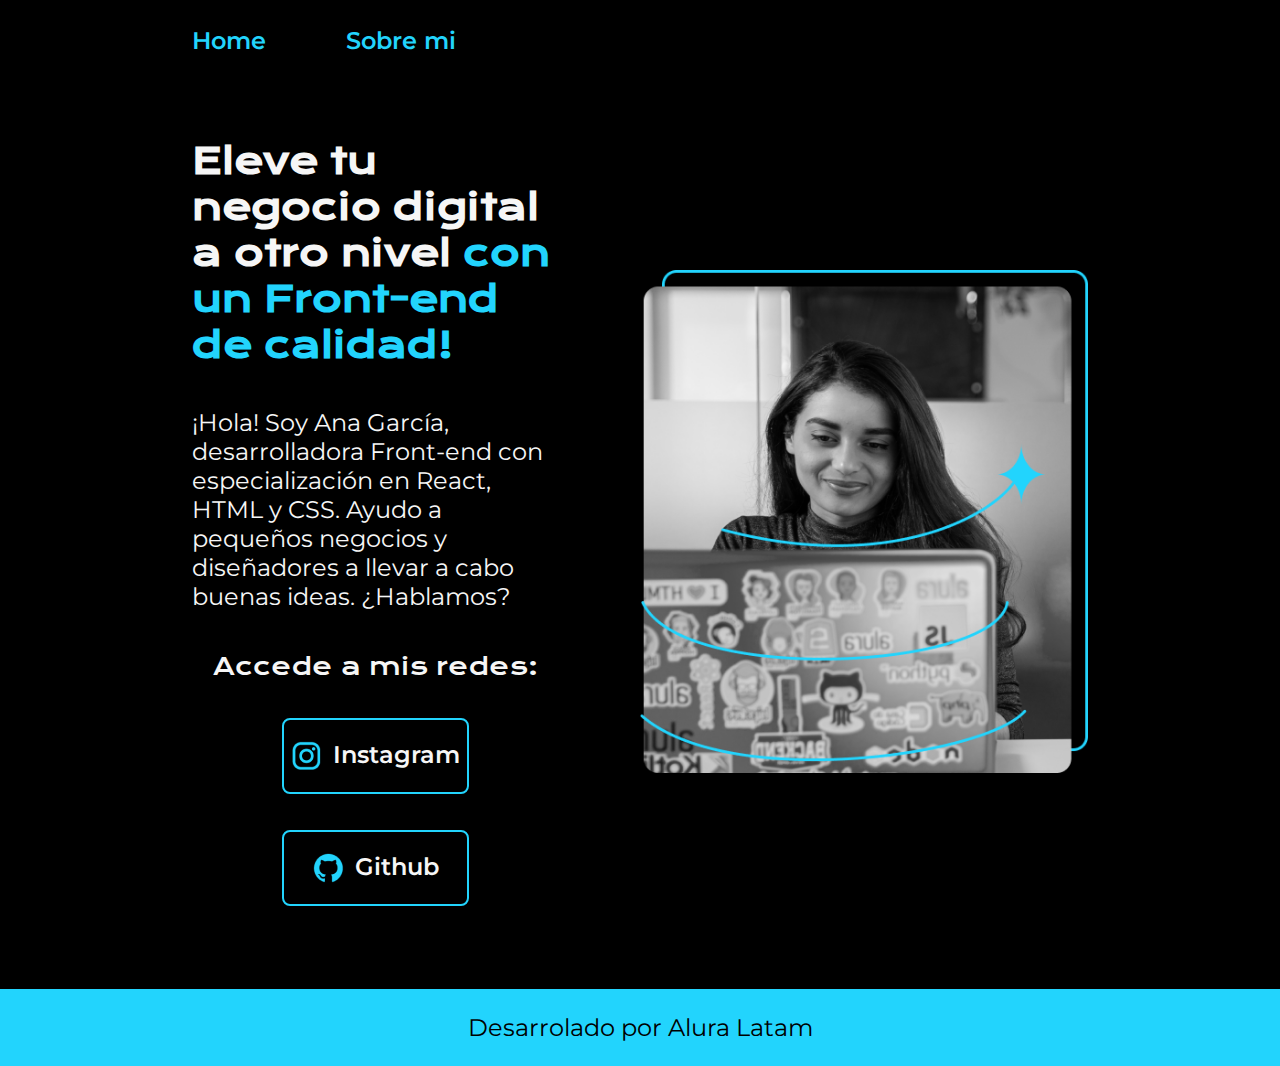
<file: index.html>
<!DOCTYPE html>
<html lang="es-mx">
<head>
    <meta charset="UTF-8">
    <meta http-equiv="X-UA-Compatible" content="IE=edge">
    <meta name="viewport" content="width=device-width, initial-scale=1.0">
    <title>Portafolio</title>
    <link rel="stylesheet" href="styles/style.css">

</head>
<body>
    <header class="header">
        <nav class="header_menu">
            <a class="header_link" href="index.html">Home</a>
            <a class="header_link" href="about.html">Sobre mi</a>
        </nav>
    </header>
    <main class="presentacion">
        <section class="presentacion_contenido">
            <h1 class="presentacion_contenido_titulo">
                Eleve tu negocio digital a otro nivel 
                <strong class="titulo">con un Front-end de calidad!
                </strong></h1>
                <p class="presentacion_contenido_texto"> ¡Hola! Soy Ana García, desarrolladora Front-end con 
                    especialización en React, HTML y CSS. Ayudo a pequeños 
                    negocios y diseñadores a llevar a cabo buenas ideas. 
                    ¿Hablamos?
                </p>
                <div class="presentacion_enlace">
                    <h2 class="presentacion_enlace_subtitulo">Accede a mis redes:</h2>
                    <a class="presentacion_enlace_link" href="https://www.instagram.com/">
                        <img src="assets/instagram.png" >Instagram</a>
                    <a class="presentacion_enlace_link" href="https://github.com/">
                        <img src="assets/github.png" >Github</a>
                </div>  
        </section>
            <img class="imagen" src="assets/Imagem.png" alt="Imagen de chica trabajando">
    </main>
    <footer class="footer">
        <p>Desarrolado por Alura Latam</p>
    </footer>
</body>
</html>
</file>
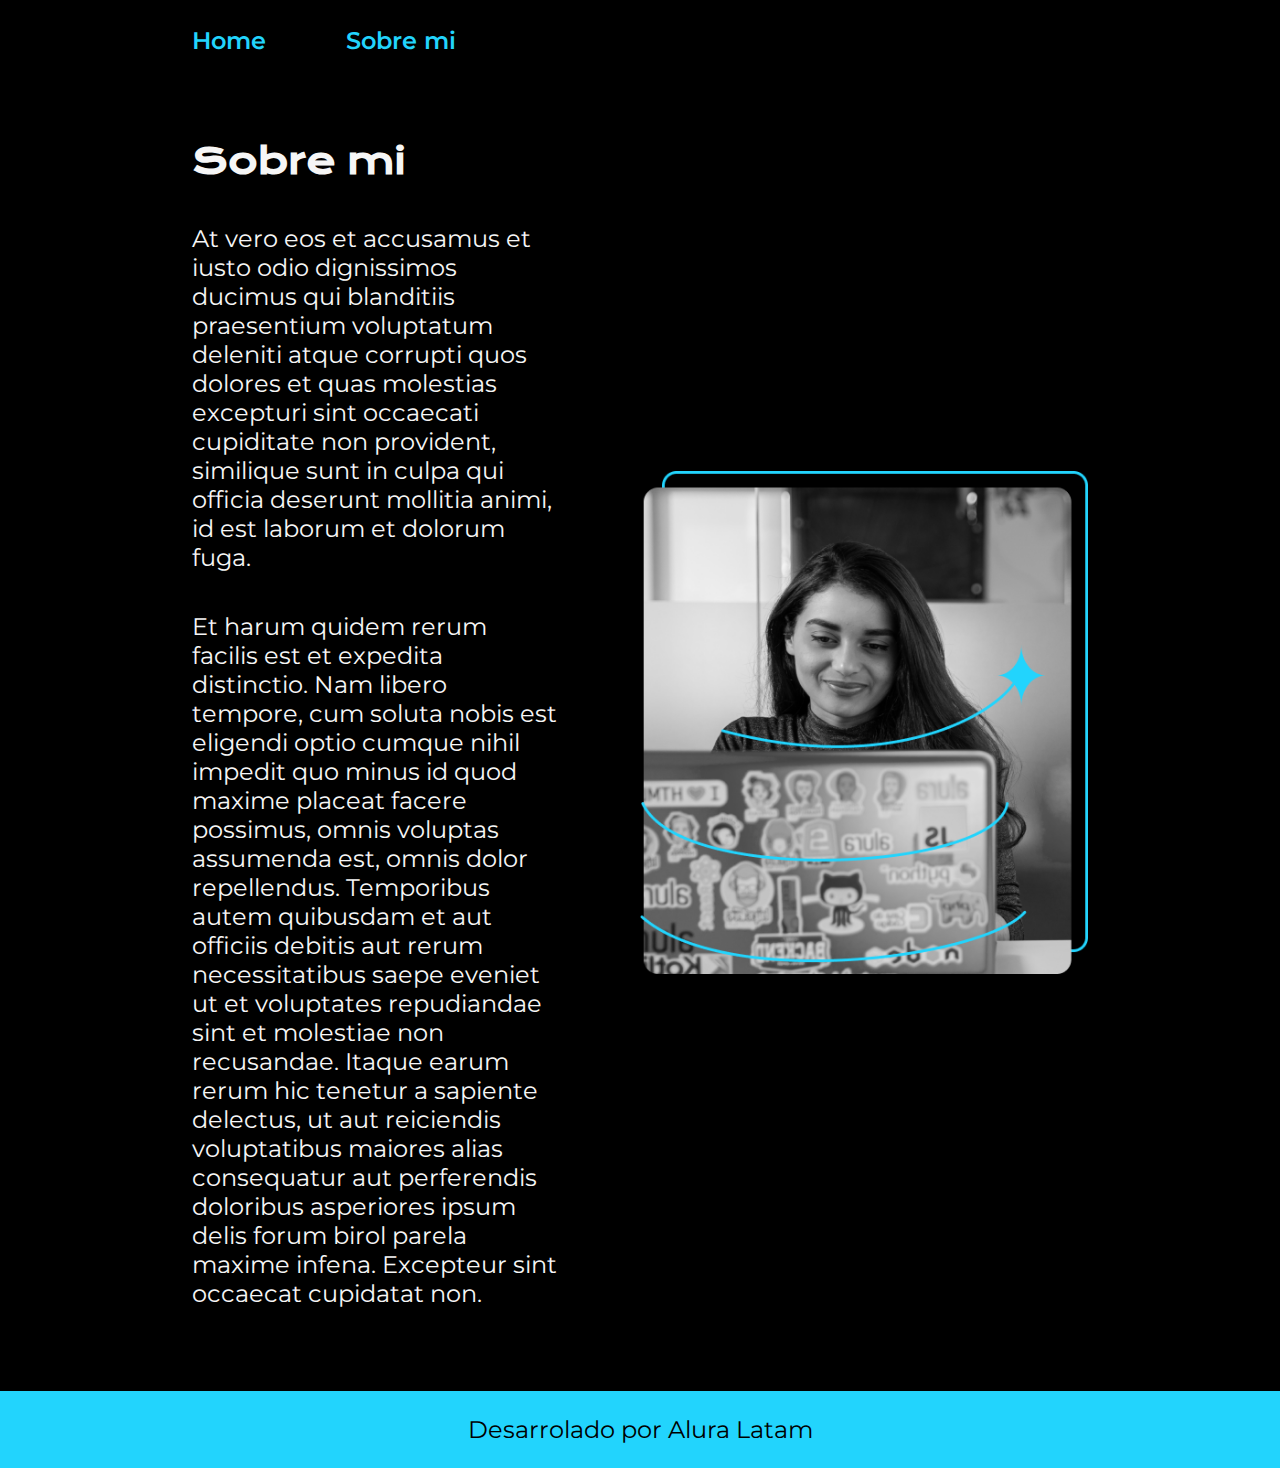
<file: about.html>
<!DOCTYPE html>
<html lang="es-mx">
<head>
    <meta charset="UTF-8">
    <meta name="viewport" content="width=device-width, initial-scale=1.0">
    <link rel="stylesheet" href="styles/style.css">
    <title>Sobre mi</title>
</head>
<body>
    <header class="header">
        <nav class="header_menu">
            <a class="header_link" href="index.html">Home</a>
            <a class="header_link" href="about.html">Sobre mi</a>
        </nav>
    </header>
    <main class="presentacion">
        <section class="presentacion_contenido">
            <h1 class="presentacion_contenido_titulo">Sobre mi</h1>
            <p class="presentacion_contenido_texto">At vero eos et accusamus et iusto odio dignissimos ducimus qui blanditiis praesentium voluptatum deleniti atque corrupti 
                quos dolores et quas molestias excepturi sint occaecati cupiditate non provident, similique sunt in culpa qui officia 
                deserunt mollitia animi, id est laborum et dolorum fuga.</p>
            <p class="presentacion_contenido_texto">Et harum quidem rerum facilis est et expedita distinctio. Nam libero tempore, cum soluta nobis est eligendi optio cumque 
                nihil impedit quo minus id quod maxime placeat facere possimus, omnis voluptas assumenda est, omnis dolor repellendus. 
                Temporibus autem quibusdam et aut officiis debitis aut rerum necessitatibus saepe eveniet ut et voluptates repudiandae 
                sint et molestiae non recusandae. Itaque earum rerum hic tenetur a sapiente delectus, ut aut reiciendis voluptatibus maiores 
                alias consequatur aut perferendis doloribus asperiores ipsum delis forum birol parela maxime infena. Excepteur sint occaecat 
                cupidatat non.</p>
        </section>
        <img class="imagen" src="assets/Imagem.png" alt="Imagen de chica trabajando">
    </main>
    <footer class="footer">
        <p>Desarrolado por Alura Latam</p>
    </footer>
</body>
</html>
</file>
<file: styles/style.css>
@import url('https://fonts.googleapis.com/css2?family=Krona+One&family=Montserrat:ital,wght@0,100..900;1,100..900&display=swap');

:root{
    --color-primario:#000000;
    --color-secundario:#f6f6f6;
    --color-terciario:#22d4fd;
    --fuente-monserat:"Montserrat", sans-serif;
    --fuente-krona:"Krona One", sans-serif;
}


*{
    padding: 0;
    margin: 0;
}

body{
    box-sizing: border-box;
    background-color: var(--color-primario);
    color: var(--color-secundario);
}

.header{
    padding: 2% 0% 0% 15%;
}

.header_menu{
    display: flex;
    gap: 80px;
}

.header_link{
    font-family: var(--fuente-monserat);
    font-size: 1.5rem;
    font-weight: 600;
    color: var(--color-terciario);
    text-decoration: none;
}

.titulo{
    color: var(--color-terciario);
}

.presentacion{
    padding: 6.5% 15%;
    display: flex;
    align-items: center;
    justify-content: space-between;
    gap: 82px;
}

.presentacion_contenido{
    width: 50%;
    display: flex;
    flex-direction: column;
    gap: 40px;
}

.presentacion_contenido_titulo{
    font-family: var(--fuente-krona);
    font-size: 36px;
}

.presentacion_contenido_texto{
    font-family: var(--fuente-monserat);
    font-size: 1.5rem;
}


.presentacion_enlace{
    display: flex;
    justify-content: space-between;
    flex-direction: column;
    align-items: center;
    gap: 36px;
}

.presentacion_enlace_link{
    width: 50%;
    font-family: var(--fuente-monserat);
    font-size: 1.5rem;
    font-weight: 600;
    padding: 20px 0px;
    border-radius: 8px;
    text-align: center;
    text-decoration: none;
    border: 2px solid var(--color-terciario);
    color:var(--color-secundario);
    display: flex;
    justify-content: center;
    gap: 10px;
}

.presentacion_enlace_subtitulo{
    font-family: var(--fuente-krona);
    font-size: 1.5rem;
    font-weight: 400;
}

.presentacion_enlace_link:hover{
    background-color: #272727;
}

.imagen{
    width: 50%;
}

.footer{
    background-color: var(--color-terciario);
    padding: 24px;
    color: var(--color-primario);
    text-align: center;
    font-family: var(--fuente-monserat);
    font-size: 1.5rem;
    font-weight: 400;
}

@media(max-width: 1200px ){
    .header{
        padding: 10%;
    }

    .header_menu{
        justify-content: center;
    }

    .presentacion{
        flex-direction: column-reverse;
        padding: 5%;
    }

    .presentacion_contenido{
        width: auto;
    }

}
</file>
